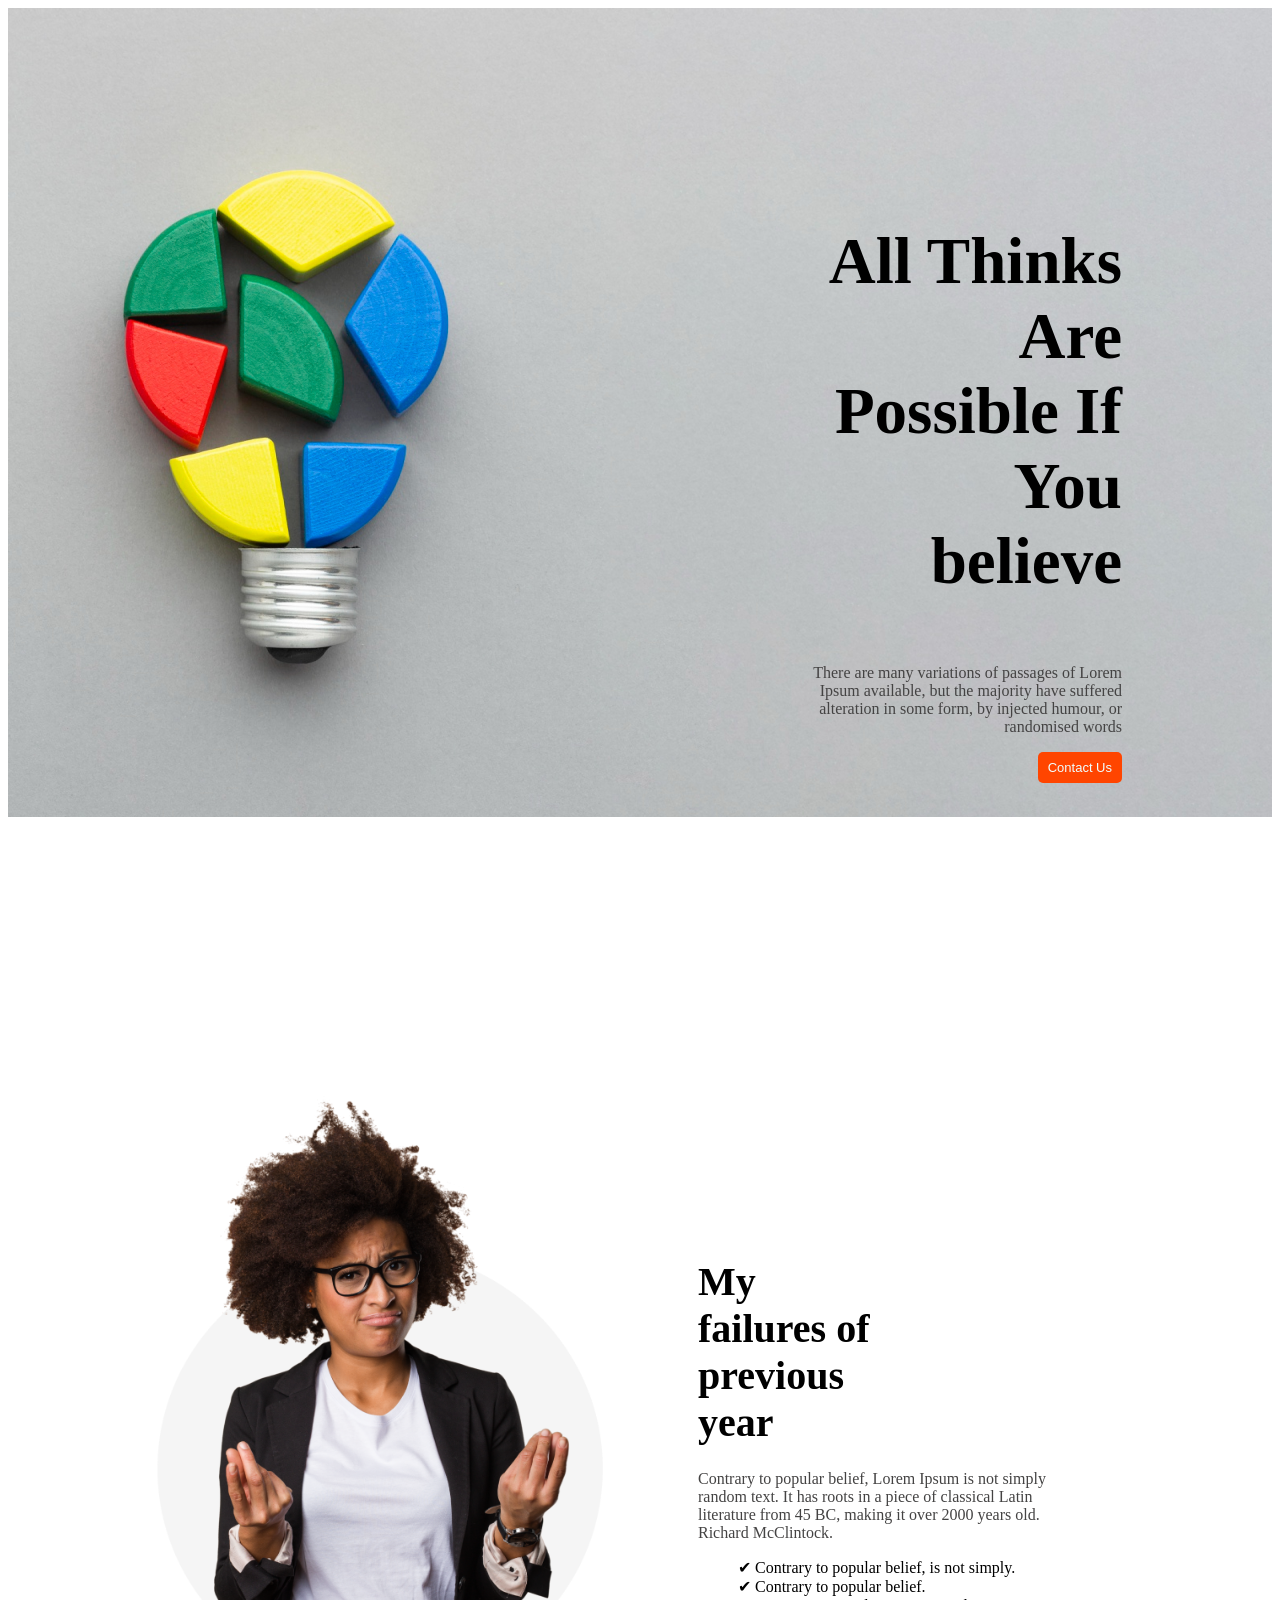
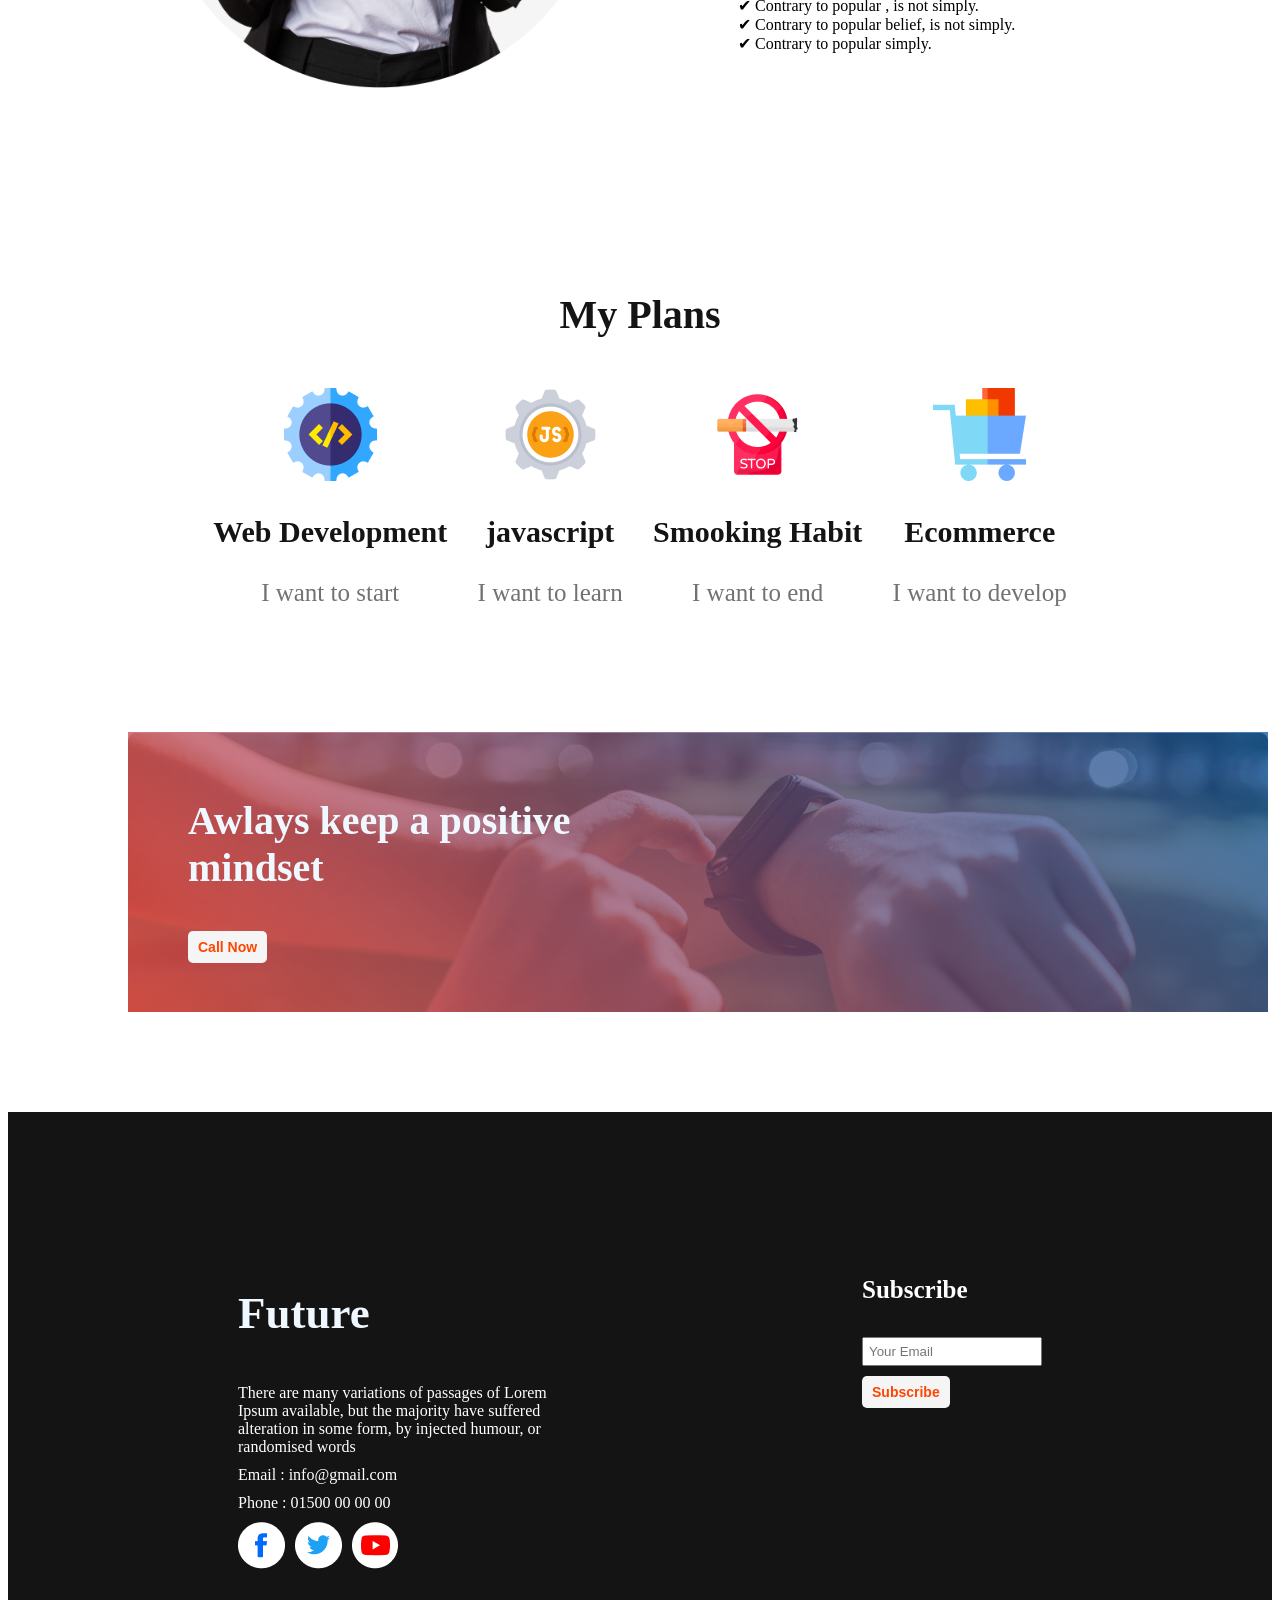
<file: index.html>
<!DOCTYPE html>
<html lang="en">
<head>
    <meta charset="UTF-8">
    <meta http-equiv="X-UA-Compatible" content="IE=edge">
    <meta name="viewport" content="width=device-width, initial-scale=1.0">
    <title>Document</title>
    <link rel="stylesheet" href="styles/style.css".css">
    <link rel="preconnect" href="https://fonts.googleapis.com">
    <link rel="preconnect" href="https://fonts.gstatic.com" crossorigin>
    <link href="https://fonts.googleapis.com/css2?family=Grape+Nuts&family=Montserrat:wght@400;500&family=Open+Sans&family=Work+Sans&display=swap" rel="stylesheet">
</head>
<body>
    <div class="header">
        <div>
            <h3 class="header-name">All Thinks Are Possible If You believe</h3>
            <p class="header-description">There are many variations of passages of Lorem Ipsum available, but the majority have suffered alteration in some form, by injected humour, or randomised words</p>
            <button class="contact-btn">Contact Us</button>
        </div>
    </div>
    <div class="failure">
        <div class="person">
            <img class="person-img" src="images/person.png" alt="" class="person-img">
        </div>
        <div class="failure-info">
            <h4 class="failure-head">My failures of previous year</h4>
            <p class="failure-des">Contrary to popular belief, Lorem Ipsum is not simply random text. It has roots in a piece of classical Latin literature from 45 BC, making it over 2000 years old. Richard McClintock.</p>
            <ul class="failure-improve">
                <li>Contrary to popular belief, is not simply.</li>
                <li>Contrary to popular belief.</li>
                <li>Contrary to popular , is not simply.</li>
                <li>Contrary to popular belief, is not simply.</li>
                <li>Contrary to popular simply.</li>
            </ul>
        </div>
    </div>
    <section class="plan-target">
        <h3 class="plan">My Plans</h3>
        <div class="target">
            <div class="each-target">
                <img class="target-img" src="images/icons/web.png" alt="" class="target-img">
                <h3 class="target-name">Web Development</h3>
                <p class="target-details">I want to start</p>
            </div>
            <div class="each-target">
                <img class="target-img" src="images/icons/js.png" alt="" class="target-img">
                <h3 class="target-name">javascript</h3>
                <p class="target-details">I want to learn</p>
            </div>
            <div class="each-target">
                <img class="target-img" src="images/icons/smoke.png" alt="" class="target-img">
                <h3 class="target-name">Smooking Habit</h3>
                <p class="target-details">I want to end</p>
            </div>
            <div class="each-target">
                <img class="target-img" src="images/icons/ecom.png" alt="" class="target-img">
                <h3 class="target-name">Ecommerce</h3>
                <p class="target-details">I want to develop</p>
            </div>
        </div>
    </section>
    <div class="img-gradient">
        <h3 class="gradient-title">Awlays keep a positive mindset</h3>
        <button class="call-now">Call Now</button>
    </div>
    <div class="end-part">
        <div class="future">
            <h3 class="future-title">Future</h3>
            <p class="future-info">There are many variations of passages of Lorem Ipsum available, but the majority have suffered alteration in some form, by injected humour, or randomised words</p>
            <p class="future-info">Email : info@gmail.com</p>
            <p class="future-info">Phone : 01500 00 00 00</p>
            <img class="contact-img" src="images/icons/fb.png" alt=""><img class="contact-img" src="images/icons/twitter.png" alt=""><img class="contact-img" src="images/icons/youtube.png" alt="">
        </div>
        <div class="subscribe">
            <h4 class="subscribe-title">Subscribe</h4>
            <form action="">
                <input class="form" type="email", placeholder="Your Email">
            </form>
            <button class="subscribe-btn">Subscribe</button>
        </div>
    </div>
</body>
</html>
</file>
<file: styles/style.css>
.header{
    text-align: right;
    background-image: url(../images/banner/banner2.png);
    background-repeat: no-repeat;
    width: 100%;
    height: 1000px;
    display: flex;
    justify-content: flex-end;
}
.header-name{
    font-weight: 700;
    font-size: 65px;
    margin-top: 216px;
    margin-right: 150px;
    margin-left: 800px;
    text-align: right;
}
.header-description{
    margin-right: 150px;
    margin-left: 800px;
    text-align: right;
    font-weight: 400;
    font-size: 16px;
    color: #444343;
}
.contact-btn{
    background-color: orangered;
    border-radius: 5px;
    text-align: right;
    margin-right: 150px;
    font-size: 13px;
    padding: 8px 10px;
    color: azure;
    border: none;
}

/*----------failure part------*/

.failure{
    display: flex;
}

.person{
    width: 569px;
    height: 723.3px;
    margin-left: 130px;
    margin-right: 80px;
    margin-top: 80px;
}

.person-img{
    width: 480px;
    height: 600px;
}

.failure-head{
    margin-top: 250px;
    margin-right: 380px;margin-bottom: 24px;
    text-align: left;
    font-weight: 700;
    font-size: 40px;
}
.failure-des{
    font-weight: 400;
    font-size: 16px;
    color:#444343;
    text-align: left;
    margin-right: 180px;
}
ul li{
    list-style: none;
}
ul li:before{
    content: '\2714\0020';
}
/*------------target---------*/
.plan{
    font-weight: 700;
    font-size: 40px;
    color: #151414;
    text-align: center;
    margin-bottom: 50px;
}
.target{
    display: flex;
    justify-content: space-around;
}
.plan-target{
    margin: 80px 190px;
}

.target-name{
    font-weight: 700;
    font-size: 30px;
    color: #151414;
    text-align: center;
}

.target-details{
    text-align:center;
    font-weight: 500;
    font-size: 25px;
    color: #737272;
}
.each-target{
    text-align: center;
}

.img-gradient{
    background-image: linear-gradient(45deg,
    rgba(245,70,66, 0.75),
    rgba(8,83,156, 0.75)), url(../images/watch.png);
    width: 1140px;
    height: 280px;
    background-repeat: no-repeat;
    margin: 100px 120px;
}    
.gradient-title{
    font-weight: 700;
    font-size: 40px;
    padding-top: 65px;
    padding-left: 60px;
    padding-right: 600px;
    text-align: left;
    color: aliceblue;
}
.call-now{
    background-color: whitesmoke;
    border-radius: 5px;
    text-align: right;
    margin-left: 60px;
    font-size: 13px;
    padding: 8px 10px;
    color: orangered;
    border: none;
    font-weight: 600;
    font-size: 14px;
}

/*     -------end-----*/

.end-part{
    display: flex;
    justify-content: space-around;
    background: #151414;
}
.future{
    padding-left: 230px;
    padding-top: 130px;
    padding-bottom: 130px;
    padding-right: 280px;
}
.future-title{
    font-weight: 700;
    font-size: 45px;
    color: aliceblue;
}

.future-info{
    font-weight: 400;
    font-size: 16px;
    color: #ffffff;
    margin: 10px 0px;
}
.contact-img{
    margin-right: 10px;
}

.subscribe{
    padding-top: 130px;
    padding-right: 230px;
}
.subscribe-title{
    font-weight: 600;
    font-size: 25px;
    color: #ffffff;
}
.form{
    padding-left: 5px;
    padding-top: 5px;padding-bottom: 5px;
    margin-bottom: 10px;
}

.subscribe-btn{
    background-color: whitesmoke;
    border-radius: 5px;
    text-align: left;
    
    font-size: 13px;
    padding: 8px 10px;
    color: orangered;
    border: none;
    font-weight: 600;
    font-size: 14px;
}
</file>
